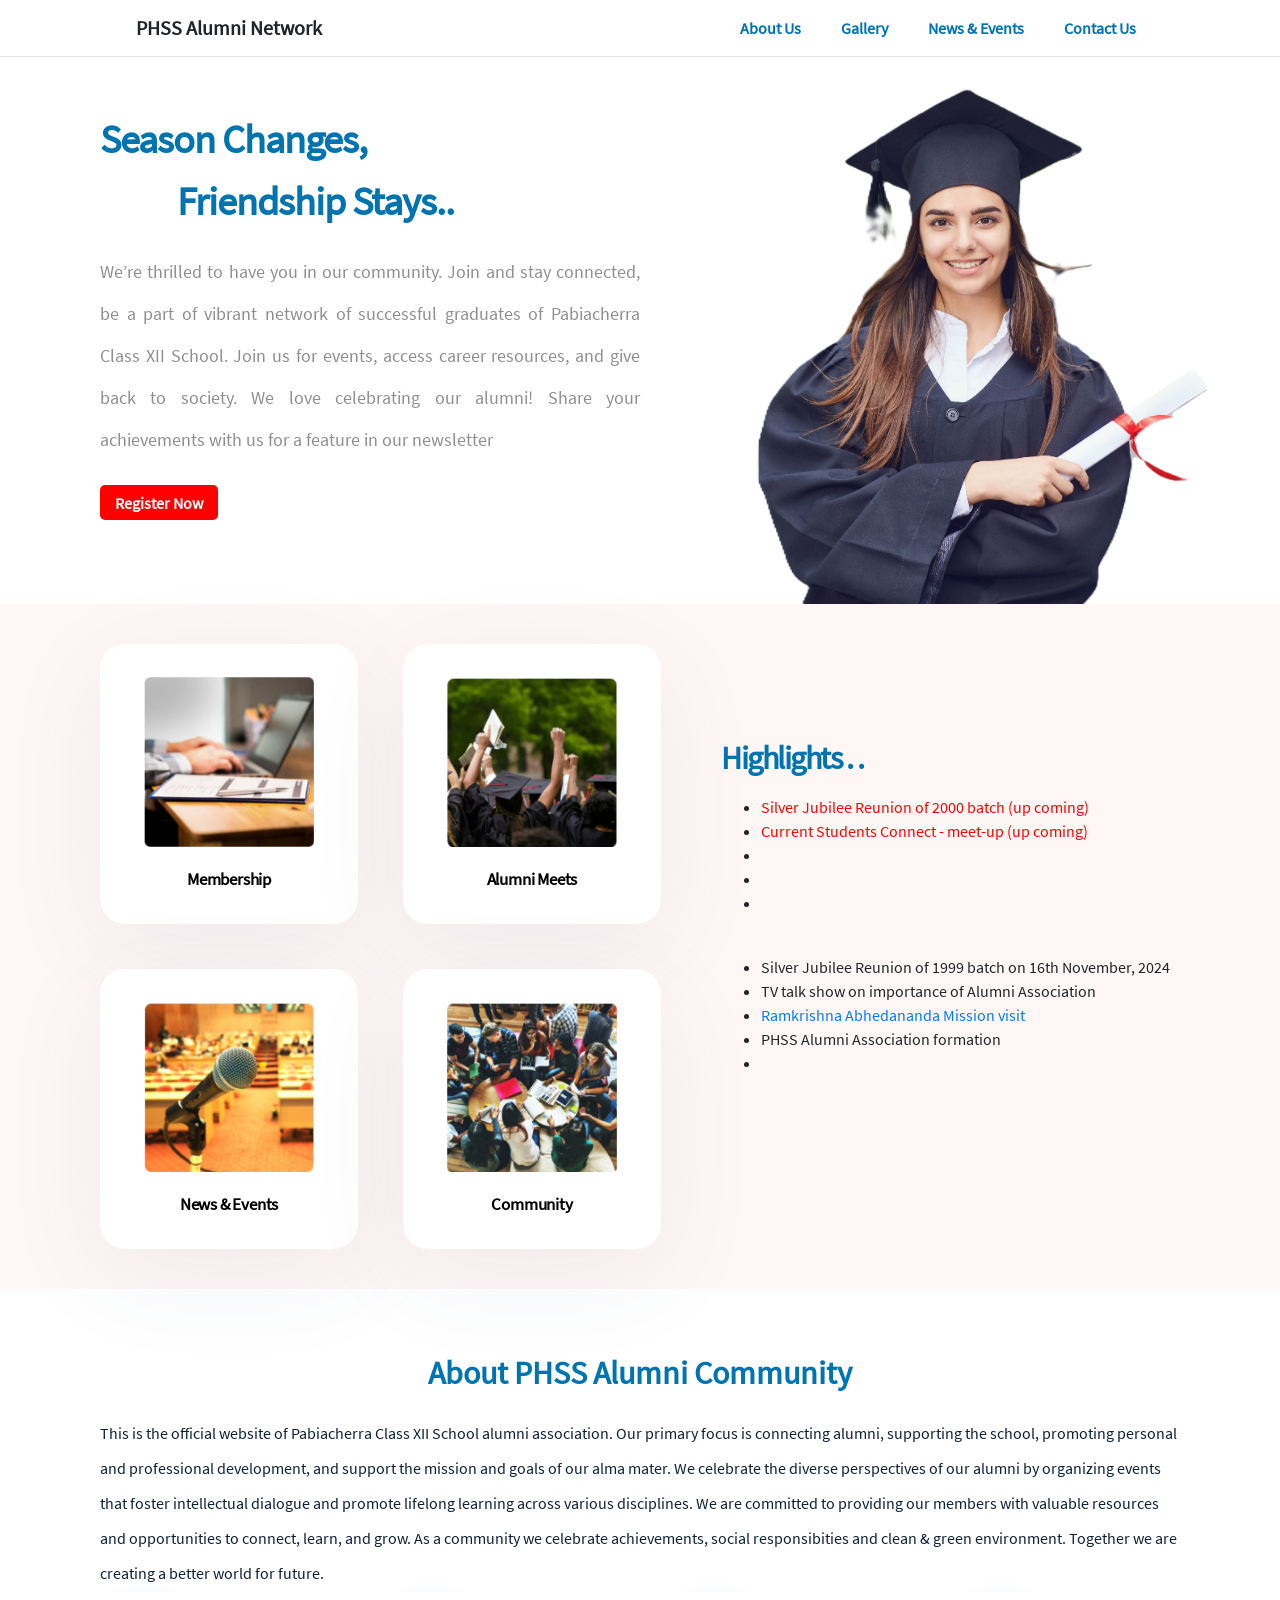
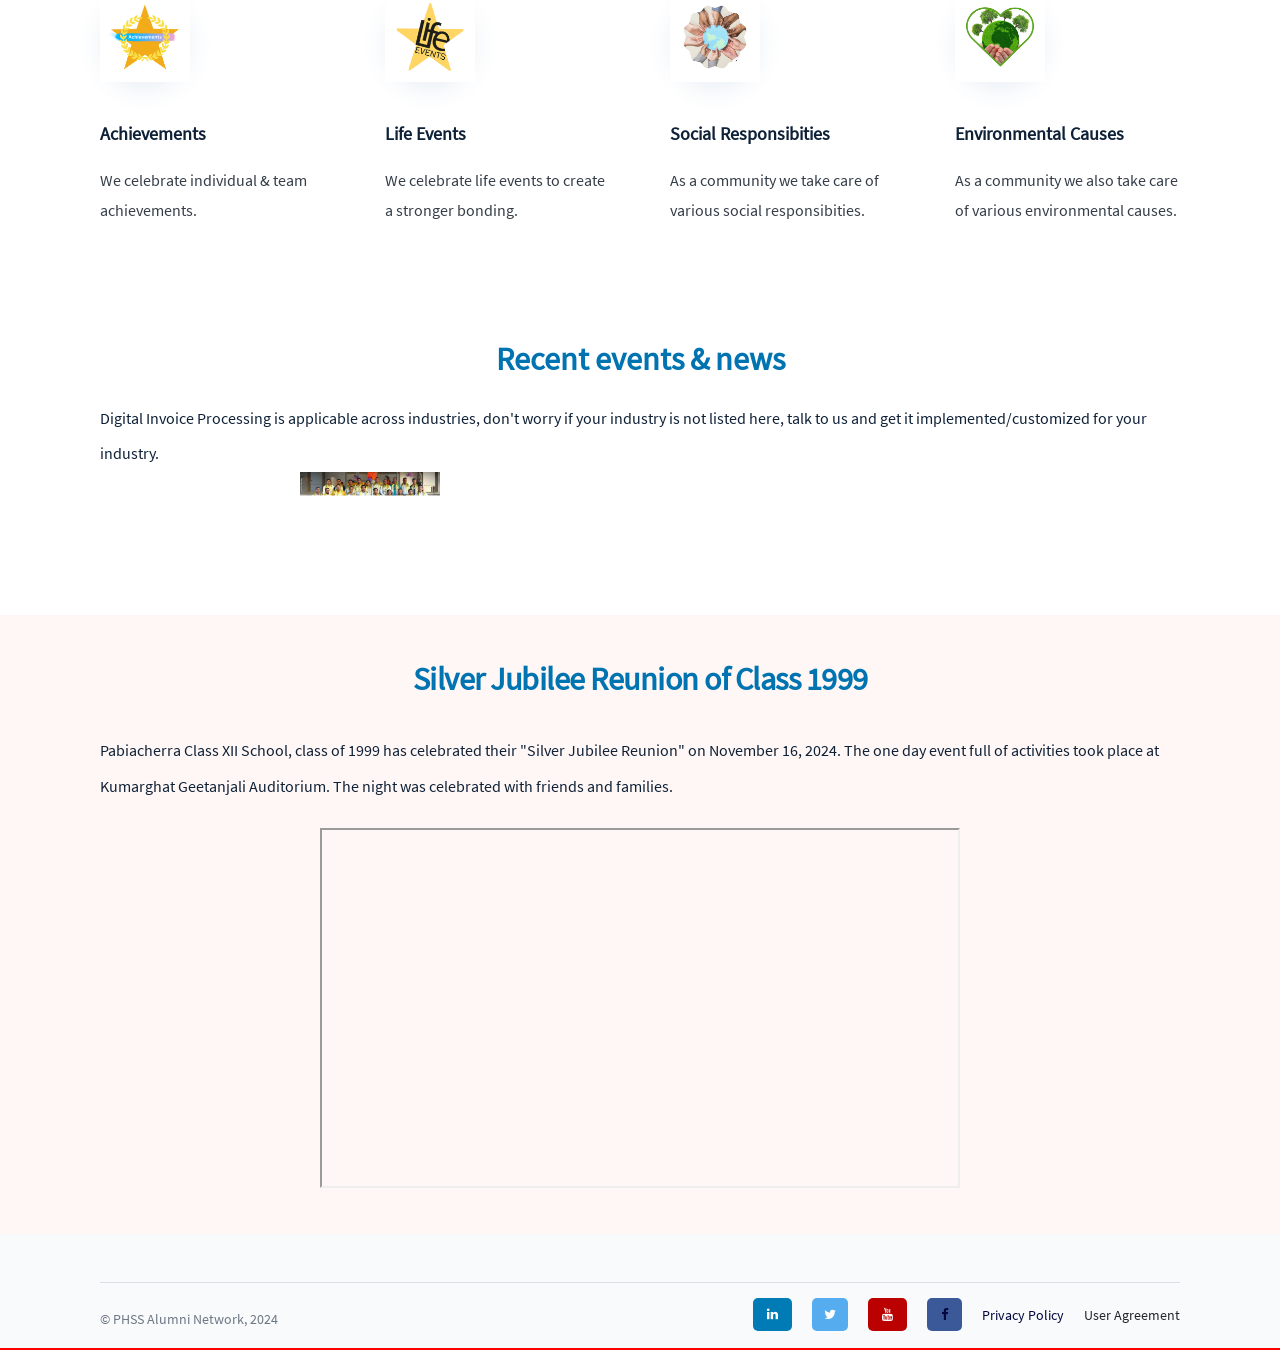
<file: index.html>
<!DOCTYPE html>
<html lang="en-US">
<head>
    <meta http-equiv="Content-Type" content="text/html; charset=UTF-8" />
    <meta name="viewport" content="width=device-width" />
    <title>PHSS Alumni Network</title>
    <meta name="description" content="Pabiacherra (PHSS) class XII school official alumni association" />
    <meta content="website" />
    <meta name="twitter:card" content="phss alumni network" />
    <meta name="twitter:creator" content="phss alumni network" />
    <meta name="twitter:title" content="PHSS Alumni Network" />
    <meta name="twitter:description" content="Pabiacherra (PHSS) class XII school official alumni association" />
	<meta http-equiv="Cache-control" content="public" max-age="86400">
	<noscript>Best viewed in Google Chrome</noscript>
    <link rel="shortcut icon" href="images/favicon.png" type="image/x-icon">	
	<link rel="canonical" href="https://www.phssalumni.org/" />
    <link rel="stylesheet" href="./css/bootstrap.min.css" as="style" >
    <link rel="stylesheet" href="./css/global-styles.min.css" as="style" />
    <link rel="stylesheet" href="./css/index.css" as="style" />
    <link rel="stylesheet" href="./css/responsive.css" as="style" >
	<link rel="stylesheet" href="./css/awesome-fonts.css" as="style" >
    <link rel="stylesheet" href="https://cdnjs.cloudflare.com/ajax/libs/font-awesome/4.7.0/css/font-awesome.min.css">
	<script src="js/jquery.min.js"></script> 
	<script src="js/bootstrap.min.js"></script>
	<script src="js/slick.min.js"></script>
	<script>
		$(document).ready(function(){
		$('.customer-logos').slick({
			slidesToShow: 6,
			slidesToScroll: 1,
			autoplay: true,
			autoplaySpeed: 1500,
			arrows: false,
			dots: false,
			pauseOnHover: false,
			responsive: [{
				breakpoint: 768,
				settings: {
					slidesToShow: 4
				}
			}, {
				breakpoint: 520,
				settings: {
					slidesToShow: 3
				}
			}]
		});
	});
	</script>
	<script type="text/javascript">

	window.addEventListener("resize", function() {
		"use strict"; window.location.reload(); 
	});


	document.addEventListener("DOMContentLoaded", function(){

		// make it as accordion for smaller screens
		if (window.innerWidth > 992) {

			document.querySelectorAll('.navbar .nav-item').forEach(function(everyitem){
				
				everyitem.addEventListener('mouseover', function(e){

					let el_link = this.querySelector('a[data-bs-toggle]');

					if(el_link != null){
						let nextEl = el_link.nextElementSibling;
						el_link.classList.add('show');
				 		nextEl.classList.add('show');
					}
					
				});
				everyitem.addEventListener('mouseleave', function(e){
				 	let el_link = this.querySelector('a[data-bs-toggle]');
					
					if(el_link != null){
						let nextEl = el_link.nextElementSibling;
						el_link.classList.remove('show');
				 		nextEl.classList.remove('show');
					}
					

				})
			});

		}
	}); 
</script>
</head>
<body>
    <div>
        <header id="menubar" class="stickyHeader">
            <div class="menuDiv">
                <!---- Menu Start Here --->
                <nav class="navbar navbar-expand-md navbar-light">
                    <a class="navbar-brand">
                        <span class="logo-img"><b>PHSS Alumni Network</b></span>
                    </a>
                    <button class="navbar-toggler" type="button" data-toggle="collapse" data-target="#navbarSupportedContent" aria-controls="navbarSupportedContent" aria-expanded="false" aria-label="Toggle navigation"> <span class="navbar-toggler-icon"></span> </button>
                    <div class="collapse navbar-collapse" id="navbarSupportedContent">
                        <ul class="navbar-nav ml-auto py-4 py-md-0" style="font-weight: bold;">
                            <li class="nav-item pl-4 pl-md-0 ml-0 ml-md-4"> <a class="nav-link brandColor textDecorationNone" href="#aboutus">About Us</a> </li>
							<li class="nav-item pl-4 pl-md-0 ml-0 ml-md-4"> <a class="nav-link brandColor textDecorationNone" href="#news">Gallery</a> </li>
							<li class="nav-item dropdown pl-4 pl-md-0 ml-0 ml-md-4">
								<a class="nav-link brandColor textDecorationNone" data-bs-toggle="dropdown" href="#news">News & Events</a>
								<ul class="dropdown-menu dropdown-menu-end">
								  <li><a class="dropdown-item" href="#alumnimeets"><font style="color:red">Silver Jubilee of 1999</font></a></li>
								  <li><a class="dropdown-item" ><font style="color:red">TV talk show</font></a></li>								
								  <li><a class="dropdown-item" ><HR></a></li>
								  <li><a class="dropdown-item" >Batch Information</a></li>
								  <li><a class="dropdown-item" href="#alumnimeets">Alumni Reunion</a></li>							
								</ul>
							</li>                            
                            <li class="nav-item pl-4 pl-md-0 ml-0 ml-md-4"> <a class="nav-link brandColor textDecorationNone" >Contact Us</a> </li>
                        </ul>
                    </div>
                </nav>
                <!---- Menu End Here --->
            </div>
        </header>
        <main class="css-0">
		<br><br><br>
            <section id="introduction" class="css-vurnku">
                <div class="css-1whb87a">
                    <div class="css-h85bl">
                        <div class="css-1cxxkp5">
							<h1 class="otherThanMobile css-wo870v">Season Changes, </br> &nbsp;&nbsp;&nbsp;&nbsp;&nbsp;&nbsp;&nbsp;&nbsp;&nbsp;&nbsp; Friendship Stays..</h1>
                            <h1 class="mobileOnly css-wo870v absolutePosition">Season Changes, Friendship Stays..</h1>
                            <p class="css-m2dl9m"><font color="#8E8E8E">We’re thrilled to have you in our community. Join and stay connected, be a part of vibrant network of successful graduates of Pabiacherra Class XII School. Join us for events, access career resources, and give back to society. We love celebrating our alumni! Share your achievements with us for a feature in our newsletter</font></p></br>
                            <a href="https://docs.google.com/forms/d/e/1FAIpQLScHWZEyCaTFFpIxZpNJRlCjnE_oW56lnnY6RfOoMUtThpi4qw/viewform?usp=header" target="_blank" style="text-decoration:none"><button class="css-1dl8pqr Try-500-Invoices">Register Now</button></a>
                            <br><br>
                        </div>
                        <div class="">
                            <img class="responsive-image" src=images/banner-girl.png />
                        </div>
                    </div>
                </div>
            </section>
			<section id="services" class="css-u0qldy backgroundColor">
                <div class="css-1whb87a">
                    <div class="sectionInsideDiv">
                        <div class="css-3rtbj">
							<a href="https://docs.google.com/forms/d/e/1FAIpQLScHWZEyCaTFFpIxZpNJRlCjnE_oW56lnnY6RfOoMUtThpi4qw/viewform?usp=header" target="_blank" style="text-decoration:none">
								<div class="css-10ofgyx">								
									<p style="color: #28d1dc;" class="css-1382pv9"><img src="./images/membership.png" height="170px" width="170px" alt="Membership"></p>
									<p class="css-aecppi"><b>Membership</b></p>								
								</div>
							</a>
							<a href="#alumnimeets" style="text-decoration:none">
								<div class="css-10ofgyx">
									<p style="color: #ff753a;" class="css-1382pv9"><img src="./images/meets.png" height="170px" width="170px" alt="Alumni Meets"></p>
									<p class="css-aecppi"><b>Alumni Meets</b></p>
								</div>
							</a>
							<a href="#news" style="text-decoration:none">
								<div class="css-10ofgyx">
									<p style="color: #fa578e;" class="css-1382pv9"><img src="./images/news.png" height="170px" width="170px" alt="News & Events"></p>
									<p class="css-aecppi"><b>News & Events</b></p>
								</div>
							</a>
							<a href="#aboutus" style="text-decoration:none">
								<div class="css-10ofgyx">
									<p style="color: #28dcb2;" class="css-1382pv9"><img src="./images/community.png" height="170px" width="170px" alt="Community"></p>
									<p class="css-aecppi"><b>Community</b></p>
								</div>
							</a>
                        </div>
                        <div class="css-vurnku">
                            <div class="css-1yn2dcp">
                                <h2 class="title">
                                    Highlights . .<br />
                                </h2>
                                <p class="css-86pyo9">
									<ul>
										<li><font style="color:red">Silver Jubilee Reunion of 2000 batch (up coming)</font></li>
										<li><font style="color:red">Current Students Connect - meet-up (up coming)</font></li>
										<li></li>
										<li></li>
										<li></li>
									</ul>
									<BR>
									<ul>
										<li>Silver Jubilee Reunion of 1999 batch on 16th November, 2024</li>
										<li>TV talk show on importance of Alumni Association</li>
										<li><a href="https://www.facebook.com/share/p/1UELqMNk3Z/" target="_blank">Ramkrishna Abhedananda Mission visit</a></li>
										<li>PHSS Alumni Association formation</li>
										<li></li>
									</ul>
								</p>
                            </div>
                        </div>
                    </div>
                </div>
            </section> 
            <section id="aboutus" class="css-1ylkjrg">
                <div class="css-1whb87a">
                    <div class="css-7wm2i5">
                        <h2 class="title">About PHSS Alumni Community</h2>                        
                    </div>
					<p class="css-86pyo9">This is the official website of Pabiacherra Class XII School alumni association. Our primary focus is connecting alumni, supporting the school, promoting personal and professional development, and support the mission and goals of our alma mater. We celebrate the diverse perspectives of our alumni by organizing events that foster intellectual dialogue and promote lifelong learning across various disciplines. We are committed to providing our members with valuable resources and opportunities to connect, learn, and grow. As a community we celebrate achievements, social responsibities and clean & green environment. Together we are creating a better world for future.</p>
                    <div class="css-k1di2n">
                        <div class="css-2nq0kw">
                            <figure>
                                <img src="./images/1.png"
                                     alt="Achievements"
                                     class="css-9taffg" />
                            </figure>
                            <div class="css-vurnku">
                                <h3 class="subTitle">Achievements</h3>
                                <p class="css-vurnku">We celebrate individual & team achievements.</p>
                            </div>
                        </div>
                        <div class="css-2nq0kw">
                            <figure>
                                <img src="./images/3.png"
                                     alt="Life Events"
                                     class="css-9taffg" />
                            </figure>
                            <div class="css-vurnku">
                                <h3 class="subTitle">Life Events</h3>
                                <p class="css-vurnku">We celebrate life events to create a stronger bonding.</p>
                            </div>
                        </div>
                        <div class="css-2nq0kw">
                            <figure>
                                <img src="./images/4.png"
                                     alt="Social Responsibities"
                                     class="css-9taffg" />
                            </figure>
                            <div class="css-vurnku">
                                <h3 class="subTitle">Social Responsibities</h3>
                                <p class="css-vurnku">As a community we take care of various social responsibities.</p>
                            </div>
                        </div>
                        <div class="css-2nq0kw">
                            <figure>
                                <img src="./images/6.png"
                                     alt="Environmental Causes"
                                     class="css-9taffg" />
                            </figure>
                            <div class="css-vurnku">
                                <h3 class="subTitle">Environmental Causes</font></h3>
                                <p class="css-vurnku">As a community we also take care of various environmental causes.</p>
                            </div>
                        </div>
                    </div>
                </div>
            </section>
            
			<section id="news" class="css-1ylkjrg">
                <div class="css-1whb87a">
                    <div class="css-7wm2i5">
                        <h2 class="title">Recent events & news</h2> 
					</div>
						<p class="css-86pyo9">Digital Invoice Processing is applicable across industries, don't worry if your industry is not listed here, talk to us and get it implemented/customized for your industry.</p>						

				   <section class="customer-logos slider">
					  <div class="slide"><a target="_blank" href="./images/gallery/1.JPG"> <img src="./images/gallery/1.JPG"></a></div>
					  <div class="slide"><a target="_blank" href="./images/gallery/2.JPG"> <img src="./images/gallery/2.JPG"></a></div>
					  <div class="slide"><a target="_blank" href="./images/gallery/3.JPG"> <img src="./images/gallery/3.JPG"></a></div>
					  <div class="slide"><a target="_blank" href="./images/gallery/4.JPG"> <img src="./images/gallery/4.JPG"></a></div>
					  <div class="slide"><a target="_blank" href="./images/gallery/5.JPG"> <img src="./images/gallery/5.JPG"></a></div>
					  <div class="slide"><a target="_blank" href="./images/gallery/6.JPG"> <img src="./images/gallery/6.JPG"></a></div>
					  <div class="slide"><a target="_blank" href="./images/gallery/7.JPG"> <img src="./images/gallery/7.JPG"></a></div>
					  <div class="slide"><a target="_blank" href="./images/gallery/8.JPG"> <img src="./images/gallery/8.JPG"></a></div>
					  <div class="slide"><a target="_blank" href="./images/gallery/9.JPG"> <img src="./images/gallery/9.JPG"></a></div>
					  <div class="slide"><a target="_blank" href="./images/gallery/10.JPG"> <img src="./images/gallery/10.JPG"></a></div>
					  <div class="slide"><a target="_blank" href="./images/gallery/11.JPG"> <img src="./images/gallery/11.JPG"></a></div>
					  <div class="slide"><a target="_blank" href="./images/gallery/12.JPG"> <img src="./images/gallery/12.JPG"></a></div>
					  <div class="slide"><a target="_blank" href="./images/gallery/13.JPG"> <img src="./images/gallery/13.JPG"></a></div>
					  <div class="slide"><a target="_blank" href="./images/gallery/14.JPG"> <img src="./images/gallery/14.JPG"></a></div>
					  <div class="slide"><a target="_blank" href="./images/gallery/15.JPG"> <img src="./images/gallery/15.JPG"></a></div>
				   </section>
                </div>
            </section>
			<section id="alumnimeets" class="css-ncak9w backgroundColor">
                <div class="css-1whb87a">
                    <div class="css-1dvoos1">
                        <h2 class="title">Silver Jubilee Reunion of Class 1999</h2>
					</div>
                        <p class="css-86pyo9">Pabiacherra Class XII School, class of 1999 has celebrated their "Silver Jubilee Reunion" on November 16, 2024. The one day event full of activities took place at Kumarghat Geetanjali Auditorium. The night was celebrated with friends and families.</p>

                    <div class="css-1ekk95f">
						<br>
						<iframe class="youtubeVideo" src="https://www.youtube.com/embed/Mte21u3ES6I?si=T0PrxBg6xcIql9M8&loop=1&autoplay=1&mute=0&controls=0" border="0">
						</iframe>
                    </div>
                </div>
            </section>
			<button onclick="topFunction()" id="myBtn" title="Go to top">Top</button>
        </main>
        <footer class="css-sopawf">
            <div class="css-1whb87a">
                <div class="css-i4q4z1">
                    <div class="css-1hhpd6b">
                        <span class="css-vurnku">
                            &copy; PHSS Alumni Network, 2024
                        </span>
                    </div>
                    <div align="right">
                        <ul class="css-1t7kdg0" align="right">
                            <li>
                                <a rel="noreferrer"  class="social-icon" target="_blank">
                                    <i class="fa fa-linkedin"></i>
                                </a>
                            </li>
                            <li>
                                <a rel="noreferrer"  class="social-icon" target="_blank">
                                    <i class="fa fa-twitter"></i>
                                </a>
                            </li>
                            <li>
                                <a rel="noreferrer" href="https://www.youtube.com/@phssalumni" class="social-icon" target="_blank">
                                    <i class="fa fa-youtube"></i>
                                </a>
                            </li>
                            <li>
                                <a rel="noreferrer" href="https://www.facebook.com/phssalumni" class="social-icon" target="_blank">
                                    <i class="fa fa-facebook"></i>
                                </a>
                            </li>
                            <li>
                                <a class="css-nxq3wi textDecorationNone" rel="noreferrer" href="./files/privacypolicy.pdf" target="_blank">Privacy Policy</a>
                            </li>
                            <li>
                                <a class="css-nxq3wi textDecorationNone" rel="noreferrer" target="_blank">User Agreement</a>
                            </li>
                        </ul>
                    </div>
                </div>
            </div>
        </footer>
    </div>
	<script>
			// Get the button:
		let mybutton = document.getElementById("myBtn");

		// When the user scrolls down 20px from the top of the document, show the button
		window.onscroll = function() {scrollFunction()};

		function scrollFunction() {
		  if (document.body.scrollTop > 20 || document.documentElement.scrollTop > 20) {
			mybutton.style.display = "block";
		  } else {
			mybutton.style.display = "none";
		  }
		}

		// When the user clicks on the button, scroll to the top of the document
		function topFunction() {
		  document.body.scrollTop = 0; // For Safari
		  document.documentElement.scrollTop = 0; // For Chrome, Firefox, IE and Opera
		}
	</script>
</body>
</html>
</file>
<file: css/index.css>
.centerAlignedContent {
    width: 100%;
    align-items: center
}

.rightsideImage {
	margin-left: 50px;
	border-radius: 15px;
}
@media screen and (min-width: 300px) {
	.rightsideImage {
		margin-left: 10px;
		border-radius: 10px;
		width:300px;
	}
}
@media screen and (min-width: 480px) {
	.rightsideImage {
		margin-left: 10px;
		border-radius: 10px;
		width:300px;
	}
}
@media screen and (min-width: 640px) {
	.rightsideImage {
		margin-left: 10px;
		border-radius: 10px;
		width:300px;
	}
}
@media screen and (min-width: 768px) {
	.rightsideImage {
		margin-left: 15px;
		border-radius: 15px;
		width:400px;
	}
}
@media screen and (min-width: 1024px) {
	.rightsideImage {
		margin-left: 50px;
		border-radius: 20px;
		width:450px;
	}
}
@media screen and (min-width: 1200px) {
	.rightsideImage {
		margin-left: 80px;
		border-radius: 25px;
		width:500px;
	}
}


.css-1t7kdg0 {
    box-sizing: border-box;
    margin: 0;
    min-width: 0;
    list-style: none;
    margin: 15px 0 0;
    padding: 0;
    display: -webkit-box;
    display: -webkit-flex;
    display: -ms-flexbox;
    display: flex;
    -webkit-flex-wrap: wrap;
    -ms-flex-wrap: wrap;
    flex-wrap: wrap;
    -webkit-box-pack: center;
    -webkit-justify-content: center;
    -ms-flex-pack: center;
    justify-content: center
}

@media screen and (min-width: 480px) {
    .css-1t7kdg0 {
        margin:15px 0 0
    }
}

@media screen and (min-width: 640px) {
    .css-1t7kdg0 {
        margin:0;
        -webkit-box-pack: start;
        -webkit-justify-content: flex-start;
        -ms-flex-pack: start;
        justify-content: flex-start
    }
}

@media screen and (min-width: 768px) {
    .css-1t7kdg0 {
        -webkit-flex-wrap:unset;
        -ms-flex-wrap: unset;
        flex-wrap: unset
    }
}

.css-1t7kdg0 li+li {
    margin-left: 18px
}

@media screen and (min-width: 480px) {
    .css-1t7kdg0 li+li {
        margin-left:18px
    }
}

@media screen and (min-width: 640px) {
    .css-1t7kdg0 li+li {
        margin-left:20px
    }
}

@media only screen and (max-width: 400px) {
    .css-1t7kdg0 li+li {
        margin-bottom:10px
    }
}

.css-1t7kdg0 a {
    color: var(--theme-ui-colors-textSecondary,#02073e)
}

.css-1whb87a {
    box-sizing: border-box;
    margin: 0;
    min-width: 0;
    width: 100%;
    max-width: container;
    margin-left: auto;
    margin-right: auto;
    max-width: 100%;
    padding-left: 20px;
    padding-right: 20px;
    margin: 0 auto;
    padding-top: 0px!important
}

@media screen and (min-width: 480px) {
    .css-1whb87a {
        padding-left:30px;
        padding-right: 30px
    }
}

@media screen and (min-width: 1024px) {
    .css-1whb87a {
        max-width:970px
    }
}

@media screen and (min-width: 1200px) {
    .css-1whb87a {
        max-width:1140px
    }
}

@media screen and (min-width: 1367px) {
    .css-1whb87a {
        max-width:1260px
    }
}

.css-9taffg {
    box-sizing: border-box;
    margin: 0;
    min-width: 0;
    max-width: 100%;
    height: auto
}

.curvedBorderImage {
    box-sizing: border-box;
    height: auto;
    width: auto;
    border-radius: 50px 100px
}

.css-vurnku {
    box-sizing: border-box;
    margin: 0;
    min-width: 0
}

.css-1whb87a {
    box-sizing: border-box;
    margin: 0;
    min-width: 0;
    width: 100%;
    max-width: container;
    margin-left: auto;
    margin-right: auto;
    max-width: 100%;
    padding-left: 20px;
    padding-right: 20px;
    margin: 0 auto
}

@media screen and (min-width: 480px) {
    .css-1whb87a {
        padding-left:30px;
        padding-right: 30px
    }
}

@media screen and (min-width: 1024px) {
    .css-1whb87a {
        max-width:970px
    }
}

@media screen and (min-width: 1200px) {
    .css-1whb87a {
        max-width:1140px
    }
}

@media screen and (min-width: 1367px) {
    .css-1whb87a {
        max-width:1260px
    }
}

.css-h85bl {
    box-sizing: border-box;
    margin: 0;
    min-width: 0;
    grid-template-columns: repeat(2,1fr);
    -webkit-align-items: center;
    -webkit-box-align: center;
    -ms-flex-align: center;
    align-items: center;
    -webkit-box-pack: center;
    -webkit-justify-content: center;
    -ms-flex-pack: center;
    justify-content: center;
}

@media screen and (min-width: 768px) {
    .css-h85bl {
        display:-webkit-box;
        display: -webkit-flex;
        display: -ms-flexbox;
        display: flex
    }
}

@media screen and (min-width: 1024px) {
    .css-h85bl {
        display:grid
    }
}

@media screen and (min-width: 1200px) {
    .css-h85bl {
    }
}

@media screen and (min-width: 1367px) {
    .css-h85bl {
    }
}

.css-1cxxkp5 {
    box-sizing: border-box;
    margin: 0;
    min-width: 0;
    max-width: 507px;
    margin-top: 0px!important;
    padding: 0px!important
}

@media screen and (min-width: 768px) {
    .css-1cxxkp5 {
        max-width:324px
    }
}

@media screen and (min-width: 1024px) {
    .css-1cxxkp5 {
        max-width:550px
    }
}

.absolutePosition {
    position: absolute;
    top: 80px
}

@media screen and (min-width: 300px) {
    .absolutePosition {
        position:absolute;
        top: 80px
    }
}

@media screen and (min-width: 640px) {
    .absolutePosition {
        position:absolute;
        top: 150px
    }
}

.css-wo870v {
    box-sizing: border-box;
    margin: 0;
    min-width: 0;
    font-family: 'Source Sans Pro'!important;
    font-weight: 700;
    font-size: 24px;
    line-height: 1.55;
    -webkit-letter-spacing: -1px;
    -moz-letter-spacing: -1px;
    -ms-letter-spacing: -1px;
    letter-spacing: -1px;
    color: var(--theme-ui-colors-textSecondary,#0073b1)
}

@media screen and (min-width: 300px) {
    .css-wo870v {
        font-size:24px
    }
}

@media screen and (min-width: 480px) {
    .css-wo870v {
        font-size:24px
    }
}

@media screen and (min-width: 640px) {
    .css-wo870v {
        font-size:14px
    }
}

@media screen and (min-width: 768px) {
    .css-wo870v {
        font-size:16px
    }
}

@media screen and (min-width: 1024px) {
    .css-wo870v {
        font-size:36px
    }
}

@media screen and (min-width: 1200px) {
    .css-wo870v {
        font-size:40px
    }
}

@media screen and (min-width: 1367px) {
    .css-wo870v {
        font-size:42px
    }
}


.css-m2dl9m {
    box-sizing: border-box;
    margin: 0;
    min-width: 0;
    font-size: 14px;
    line-height: 1.85;
    color: var(--theme-ui-colors-textSecondary,#02073e);
    margin-top: 14px;
	text-align: justify;
}

@media screen and (min-width: 480px) {
    .css-m2dl9m {
        font-size:14px;
        line-height: 1.85;
        margin-top: 19px
    }
}

@media screen and (min-width: 640px) {
    .css-m2dl9m {
        font-size:14px;
        line-height: 1.85
    }
}

@media screen and (min-width: 768px) {
    .css-m2dl9m {
        font-size:16px;
        line-height: 1.85
    }
}

@media screen and (min-width: 1024px) {
    .css-m2dl9m {
        font-size:16px;
        line-height: 1.85
    }
}

@media screen and (min-width: 1200px) {
    .css-m2dl9m {
        font-size:18px;
        line-height: 2.33
    }
}

.css-1dl8pqr {
    box-sizing: border-box;
    margin: 0;
    min-width: 0;
    -webkit-appearance: none;
    -moz-appearance: none;
    appearance: none;
    display: inline-block;
    text-align: center;
    line-height: inherit;
    -webkit-text-decoration: none;
    text-decoration: none;
    font-size: inherit;
    padding-left: 12px;
    padding-right: 12px;
    padding-top: 8px;
    padding-bottom: 8px;
    color: #fff;
    background-color: #0073b1;
    border: 0;
    border-radius: 4px;
    font-family: 'Source Sans Pro'!important;
    font-weight: 700;
    border-radius: 5px;
    cursor: pointer;
    display: -webkit-inline-box;
    display: -webkit-inline-flex;
    display: -ms-inline-flexbox;
    display: inline-flex;
    -webkit-align-items: center;
    -webkit-box-align: center;
    -ms-flex-align: center;
    align-items: center;
    -webkit-box-pack: center;
    -webkit-justify-content: center;
    -ms-flex-pack: center;
    justify-content: center;
    -webkit-transition: 0.3s ease-in-out 0s;
    transition: 0.3s ease-in-out 0s;
    white-space: nowrap;
    color: #fff;
    min-height: 35px!important;
    padding: 0 15px;
    display: none;
    margin-top: 0px!important
}

@media screen and (min-width: 480px) {
    .css-1dl8pqr {
        padding:0 10px
    }
}

@media screen and (min-width: 640px) {
    .css-1dl8pqr {
        padding:0 10px
    }
}

@media screen and (min-width: 768px) {
    .css-1dl8pqr {
        padding:0 15px
    }
}

@media screen and (min-width: 1024px) {
    .css-1dl8pqr {
        padding:0 15px
    }
}

.css-1dl8pqr:hover {
    background-color: #00538b
}

@media screen and (min-width: 480px) {
    .css-1dl8pqr {
        display:-webkit-box;
        display: -webkit-flex;
        display: -ms-flexbox;
        display: flex;
        margin-top: 45px
    }
}

@media screen and (min-width: 640px) {
    .css-1dl8pqr {
        margin-top:45px
    }
}

@media screen and (min-width: 768px) {
    .css-1dl8pqr {
        margin-top:25px
    }
}

@media screen and (min-width: 1024px) {
    .css-1dl8pqr {
        margin-top:25px
    }
}

.css-7wm2i5 {
    box-sizing: border-box;
    margin: 0;
    min-width: 0;
    text-align: center;
    max-width: 580px;
    margin: 0 auto 60px;
    margin-bottom: 20px
}

@media screen and (min-width: 480px) {
    .css-7wm2i5 {
        margin-bottom:20px
    }
}

@media screen and (min-width: 640px) {
    .css-7wm2i5 {
        margin-bottom:20px
    }
}

@media screen and (min-width: 768px) {
    .css-7wm2i5 {
        margin-bottom:2	0px
    }
}

.css-86pyo9 {
    box-sizing: border-box;
    margin: 0;
    min-width: 0;
    color: var(--theme-ui-colors-heading,#0f2137);
    font-size: 14px;
    line-height: 1.85;
    margin-top: 10px
}

@media screen and (min-width: 480px) {
    .css-86pyo9 {
        font-size:16px;
        line-height: 2.2
    }
}

.css-k1di2n {
    box-sizing: border-box;
    margin: 0;
    min-width: 0;
    gap: 35px 60px;
    display: grid;
    grid-template-columns: repeat(1,1fr)
}

@media screen and (min-width: 480px) {
    .css-k1di2n {
        gap:60px;
        display: grid;
        grid-template-columns: repeat(1,1fr)
    }
}

@media screen and (min-width: 640px) {
    .css-k1di2n {
        gap:60px;
        grid-template-columns: repeat(1,1fr)
    }
}

@media screen and (min-width: 768px) {
    .css-k1di2n {
        gap:40px;
        grid-template-columns: repeat(2,1fr)
    }
}

@media screen and (min-width: 1024px) {
    .css-k1di2n {
        gap:30px;
        grid-template-columns: repeat(4,1fr)
    }
}

@media screen and (min-width: 1200px) {
    .css-k1di2n {
        gap:60px
    }
}

.css-2nq0kw {
    box-sizing: border-box;
    margin: 0;
    min-width: 0;
    text-align: center;
    max-width: 230px;
    margin: 0 auto
}

@media screen and (min-width: 480px) {
    .css-2nq0kw {
        text-align:center;
        max-width: 230px
    }
}

@media screen and (min-width: 640px) {
    .css-2nq0kw {
        text-align:center;
        max-width: 230px
    }
}

@media screen and (min-width: 768px) {
    .css-2nq0kw {
        text-align:center;
        max-width: 230px
    }
}

@media screen and (min-width: 1024px) {
    .css-2nq0kw {
        text-align:left;
        max-width: none
    }
}

.css-2nq0kw figure {
    background-color: #fff;
    box-shadow: 0 8px 24px rgba(53,95,158,.1);
    height: 90px;
    margin: 0 auto 30px;
    width: 90px;
    display: -webkit-box;
    display: -webkit-flex;
    display: -ms-flexbox;
    display: flex;
    -webkit-align-items: center;
    -webkit-box-align: center;
    -ms-flex-align: center;
    align-items: center;
    -webkit-box-pack: center;
    -webkit-justify-content: center;
    -ms-flex-pack: center;
    justify-content: center;
    border-radius: 50%
}

@media screen and (min-width: 480px) {
    .css-2nq0kw figure {
        margin:0 auto 30px
    }
}

@media screen and (min-width: 640px) {
    .css-2nq0kw figure {
        margin:0 auto 30px
    }
}

@media screen and (min-width: 768px) {
    .css-2nq0kw figure {
        margin:0 auto 30px
    }
}

@media screen and (min-width: 1024px) {
    .css-2nq0kw figure {
        margin:0 0 40px
    }
}

.css-2nq0kw h3 {
    font-size: 18px;
    line-height: 1.28;
    color: var(--theme-ui-colors-heading,#0f2137);
    margin-bottom: 20px
}

.css-2nq0kw p {
    font-size: 16px;
    line-height: 1.6;
    color: var(--theme-ui-colors-text,#343d48)
}

@media screen and (min-width: 480px) {
    .css-2nq0kw p {
        line-height:1.6
    }
}

@media screen and (min-width: 640px) {
    .css-2nq0kw p {
        line-height:1.6
    }
}

@media screen and (min-width: 768px) {
    .css-2nq0kw p {
        line-height:1.88
    }
}

.css-u0qldy {
    box-sizing: border-box;
    margin: 0;
    min-width: 0;
    background-color: var(--theme-ui-colors-backgroundSecondary,#f9fbfd);
    padding-top: 40px;
    padding-bottom: 40px
}

@media screen and (min-width: 480px) {
    .css-u0qldy {
		padding-top: 40px;
		padding-bottom: 40px
    }
}

@media screen and (min-width: 640px) {
    .css-u0qldy {
		padding-top: 40px;
		padding-bottom: 40px
    }
}

@media screen and (min-width: 768px) {
    .css-u0qldy {
		padding-top: 40px;
		padding-bottom: 40px
    }
}

@media screen and (min-width: 1024px) {
    .css-u0qldy {
		padding-top: 40px;
		padding-bottom: 40px
    }
}

.sectionInsideDiv {
    box-sizing: border-box;
    margin: 0;
    min-width: 0;
    gap: 30px;
    display: -webkit-box;
    display: -webkit-flex;
    display: -ms-flexbox;
    display: flex;
    -webkit-flex-direction: column-reverse;
    -ms-flex-direction: column-reverse;
    flex-direction: column-reverse;
    grid-template-columns: 1fr 0.5fr;
    -webkit-align-items: center;
    -webkit-box-align: center;
    -ms-flex-align: center;
    align-items: center
}

@media screen and (min-width: 480px) {
    .sectionInsideDiv {
        gap:30px;
        display: -webkit-box;
        display: -webkit-flex;
        display: -ms-flexbox;
        display: flex;
        -webkit-flex-direction: column-reverse;
        -ms-flex-direction: column-reverse;
        flex-direction: column-reverse;
        grid-template-columns: 1.2fr 0.8fr
    }
}

@media screen and (min-width: 640px) {
    .sectionInsideDiv {
        gap:30px;
        display: grid;
        -webkit-flex-direction: unset;
        -ms-flex-direction: unset;
        flex-direction: unset;
        grid-template-columns: 1.2fr 0.8fr
    }
}

@media screen and (min-width: 768px) {
    .sectionInsideDiv {
        gap:30px;
        grid-template-columns: 1.1fr 0.9fr
    }
}

@media screen and (min-width: 1024px) {
    .sectionInsideDiv {
        gap:40px;
        grid-template-columns: 1.1fr 0.9fr
    }
}

@media screen and (min-width: 1200px) {
    .sectionInsideDiv {
        gap:60px;
        grid-template-columns: 1.1fr 0.9fr
    }
}

@media screen and (min-width: 1367px) {
    .sectionInsideDiv {
        gap:70px;
        grid-template-columns: 1.2fr 0.8fr
    }
}

@media screen and (min-width: 1440px) {
    .sectionInsideDiv {
        gap:120px
    }
}

.css-3rtbj {
    box-sizing: border-box;
    margin: 0;
    min-width: 0;
    gap: 20px;
    display: grid;
    grid-template-columns: repeat(2,1fr);
    -webkit-align-items: flex-start;
    -webkit-box-align: flex-start;
    -ms-flex-align: flex-start;
    align-items: flex-start
}

@media screen and (min-width: 480px) {
    .css-3rtbj {
        gap:20px;
        display: grid
    }
}

@media screen and (min-width: 640px) {
    .css-3rtbj {
        gap:20px
    }
}

@media screen and (min-width: 768px) {
    .css-3rtbj {
        gap:20px
    }
}

@media screen and (min-width: 1024px) {
    .css-3rtbj {
        gap:30px
    }
}

@media screen and (min-width: 1200px) {
    .css-3rtbj {
        gap:45px
    }
}

.css-3rtbj>div:first-of-type {
    margin-top: 65px
}

.css-3rtbj>div:last-of-type {
    margin-top: -65px
}

.leftSectionDiv {
    box-sizing: border-box;
    margin: 0;
    min-width: 0;
    gap: 20px;
    display: grid;
    grid-template-columns: repeat(2,1fr);
    -webkit-align-items: flex-start;
    -webkit-box-align: flex-start;
    -ms-flex-align: flex-start;
    align-items: flex-start
}

@media screen and (min-width: 480px) {
    .leftSectionDiv {
        gap:20px;
        display: grid
    }
}

@media screen and (min-width: 640px) {
    .leftSectionDiv {
        gap:20px
    }
}

@media screen and (min-width: 768px) {
    .leftSectionDiv {
        gap:20px
    }
}

@media screen and (min-width: 1024px) {
    .leftSectionDiv {
        gap:10px
    }
}

@media screen and (min-width: 1200px) {
    .leftSectionDiv {
        gap:10 px
    }
}

.css-10ofgyx {
    box-sizing: border-box;
    margin: 0;
    min-width: 0;
    background-color: #fff;
    box-shadow: 0 25px 100px rgba(69,88,157,.08);
    border-radius: 25px;
    display: -webkit-box;
    display: -webkit-flex;
    display: -ms-flexbox;
    display: flex;
    -webkit-align-items: center;
    -webkit-box-align: center;
    -ms-flex-align: center;
    align-items: center;
    -webkit-box-pack: center;
    -webkit-justify-content: center;
    -ms-flex-pack: center;
    justify-content: center;
    -webkit-flex-direction: column;
    -ms-flex-direction: column;
    flex-direction: column;
    padding: 0 5px;
    text-align: center;
    min-height: 150px;
    width: auto
}

@media screen and (min-width: 480px) {
    .css-10ofgyx {
        padding:0 18px;
        min-height: 150px;
        width: auto
    }
}

@media screen and (min-width: 640px) {
    .css-10ofgyx {
        padding:0 18px;
        min-height: 150px;
        width: auto
    }
}

@media screen and (min-width: 768px) {
    .css-10ofgyx {
        padding:0 12px;
        min-height: 185px;
        width: 177px
    }
}

@media screen and (min-width: 1024px) {
    .css-10ofgyx {
        padding:0 20px;
        min-height: 240px;
        width: 225px
    }
}

@media screen and (min-width: 1200px) {
    .css-10ofgyx {
        padding:0 25px;
        min-height: 280px;
        width: 258px
    }
}

@media screen and (min-width: 1367px) {
    .css-10ofgyx {
        padding:0 59px;
        min-height: 320px;
        width: 300px
    }
}

.css-1382pv9 {
    box-sizing: border-box;
    margin: 0;
    min-width: 0;
    font-weight: 700;
    font-size: 30px;
    line-height: 1.83;
    -webkit-letter-spacing: -1.5px;
    -moz-letter-spacing: -1.5px;
    -ms-letter-spacing: -1.5px;
    letter-spacing: -1.5px
}

@media screen and (min-width: 480px) {
    .css-1382pv9 {
        font-size:30px;
        line-height: .76
    }
}

@media screen and (min-width: 640px) {
    .css-1382pv9 {
        font-size:30px
    }
}

@media screen and (min-width: 768px) {
    .css-1382pv9 {
        font-size:30px
    }
}

@media screen and (min-width: 1024px) {
    .css-1382pv9 {
        font-size:50px
    }
}

@media screen and (min-width: 1200px) {
    .css-1382pv9 {
        font-size:60px
    }
}

@media screen and (min-width: 1367px) {
    .css-1382pv9 {
        font-size:72px
    }
}

.css-aecppi {
    box-sizing: border-box;
    margin: 0;
    min-width: 0;
    font-size: 14px;
    line-height: 1.62;
    -webkit-letter-spacing: -.2px;
    -moz-letter-spacing: -.2px;
    -ms-letter-spacing: -.2px;
    letter-spacing: -.2px;
    color: #000;
    margin-top: 1px
}

@media screen and (min-width: 480px) {
    .css-aecppi {
        font-size:16px;
        line-height: 1.48;
        margin-top: 20px
    }
}

@media screen and (min-width: 640px) {
    .css-aecppi {
        font-size:16px
    }
}

@media screen and (min-width: 768px) {
    .css-aecppi {
        font-size:15px
    }
}

@media screen and (min-width: 1024px) {
    .css-aecppi {
        font-size:17px
    }
}

.css-1yn2dcp {
    box-sizing: border-box;
    margin: 0;
    min-width: 0;
    text-align: center;
    max-width: 580px;
    margin: 0 auto 60px;
    text-align: left;
    margin-bottom: 20px;
    margin-top: 0
}

@media screen and (min-width: 480px) {
    .css-1yn2dcp {
        margin-top:0
    }
}

@media screen and (min-width: 640px) {
    .css-1yn2dcp {
        margin-top:-70px
    }
}

.css-1yn2dcp h2 {
    font-size: 28px;
    line-height: 1.25;
    -webkit-letter-spacing: -1.5px;
    -moz-letter-spacing: -1.5px;
    -ms-letter-spacing: -1.5px;
    letter-spacing: -1.5px
}

@media screen and (min-width: 480px) {
    .css-1yn2dcp h2 {
        font-size:28px;
        line-height: 1.5
    }
}

@media screen and (min-width: 640px) {
    .css-1yn2dcp h2 {
        font-size:28px
    }
}

@media screen and (min-width: 768px) {
    .css-1yn2dcp h2 {
        font-size:28px
    }
}

@media screen and (min-width: 1024px) {
    .css-1yn2dcp h2 {
        font-size:36px
    }
}

@media screen and (min-width: 1200px) {
    .css-1yn2dcp h2 {
        font-size:40px
    }
}

.css-1yn2dcp h2 br {
    display: none
}

@media screen and (min-width: 480px) {
    .css-1yn2dcp h2 br {
        display:none
    }
}

@media screen and (min-width: 640px) {
    .css-1yn2dcp h2 br {
        display:none
    }
}

@media screen and (min-width: 768px) {
    .css-1yn2dcp h2 br {
        display:block
    }
}

.css-1yn2dcp p {
    margin-top: 15px
}

@media screen and (min-width: 480px) {
    .css-1yn2dcp p {
        margin-top:10px
    }
}

.css-2i7fq8 {
    box-sizing: border-box;
    margin: 0;
    min-width: 0;
    font-weight: 500;
    font-size: 16px;
    line-height: 2.81;
    display: -webkit-box;
    display: -webkit-flex;
    display: -ms-flexbox;
    display: flex;
    -webkit-align-items: center;
    -webkit-box-align: center;
    -ms-flex-align: center;
    align-items: center
}

.css-2i7fq8 img {
    margin-right: 10px
}

.css-ncak9w {
    box-sizing: border-box;
    margin: 0;
    min-width: 0;
    padding-top: 40px;
    padding-bottom: 40px
}

@media screen and (min-width: 480px) {
    .css-ncak9w {
		padding-top: 40px;
		padding-bottom: 40px
    }
}

@media screen and (min-width: 640px) {
    .css-ncak9w {
		padding-top: 40px;
		padding-bottom: 40px
    }
}

@media screen and (min-width: 768px) {
    .css-ncak9w {
		padding-top: 40px;
		padding-bottom: 40px
    }
}

@media screen and (min-width: 1024px) {
    .css-ncak9w {
		padding-top: 40px;
		padding-bottom: 40px
    }
}

.css-1dvoos1 {
    box-sizing: border-box;
    margin: 0;
    min-width: 0;
    text-align: center;
    max-width: 580px;
    margin: 0 auto 60px;
    max-width: 720px;
    margin-bottom: 32px
}

.css-1dvoos1 h2 {
    -webkit-letter-spacing: -.5px;
    -moz-letter-spacing: -.5px;
    -ms-letter-spacing: -.5px;
    letter-spacing: -.5px
}

.css-1ekk95f {
    box-sizing: border-box;
    margin: 0;
    min-width: 0;
    text-align: center;
    position: relative
}

.css-1ekk95f .video-banner {
    max-width: 100%
}

@media screen and (min-width: 480px) {
    .css-1ekk95f .video-banner {
        max-width:100%
    }
}

@media screen and (min-width: 640px) {
    .css-1ekk95f .video-banner {
        max-width:100%
    }
}

@media screen and (min-width: 768px) {
    .css-1ekk95f .video-banner {
        max-width:100%
    }
}

@media screen and (min-width: 1024px) {
    .css-1ekk95f .video-banner {
        max-width:100%
    }
}

@media screen and (min-width: 1200px) {
    .css-1ekk95f .video-banner {
        max-width:80%
    }
}

@media screen and (min-width: 1367px) {
    .css-1ekk95f .video-banner {
        max-width:100%
    }
}

.css-kckf0 {
    box-sizing: border-box;
    margin: 0;
    min-width: 0;
    -webkit-appearance: none;
    -moz-appearance: none;
    appearance: none;
    display: inline-block;
    text-align: center;
    line-height: inherit;
    -webkit-text-decoration: none;
    text-decoration: none;
    font-size: inherit;
    padding-left: 12px;
    padding-right: 12px;
    padding-top: 8px;
    padding-bottom: 8px;
    color: #fff;
    background-color: var(--theme-ui-colors-primary,#28ddb2);
    border: 0;
    border-radius: 4px;
    background-color: transparent;
    font-family: DM Sans;
    font-weight: 700;
    border-radius: 5px;
    cursor: pointer;
    display: -webkit-inline-box;
    display: -webkit-inline-flex;
    display: -ms-inline-flexbox;
    display: inline-flex;
    -webkit-align-items: center;
    -webkit-box-align: center;
    -ms-flex-align: center;
    align-items: center;
    -webkit-box-pack: center;
    -webkit-justify-content: center;
    -ms-flex-pack: center;
    justify-content: center;
    -webkit-transition: 0.3s ease-in-out 0s;
    transition: 0.3s ease-in-out 0s;
    white-space: nowrap;
    color: var(--theme-ui-colors-text,#343d48);
    color: #fff;
    font-weight: 700;
    position: absolute;
    padding: 0;
    bottom: 10px;
    left: 50%;
    -webkit-transform: translateX(-50%);
    -ms-transform: translateX(-50%);
    transform: translateX(-50%)
}

@media screen and (min-width: 480px) {
    .css-kckf0 {
        bottom:10px
    }
}

@media screen and (min-width: 640px) {
    .css-kckf0 {
        bottom:10px
    }
}

@media screen and (min-width: 768px) {
    .css-kckf0 {
        bottom:20px
    }
}

@media screen and (min-width: 1024px) {
    .css-kckf0 {
        bottom:10px
    }
}

.css-kckf0 img {
    margin-right: 16px
}

.css-1ylkjrg {
    box-sizing: border-box;
    margin: 0;
    min-width: 0;
    padding-top: 60px;
    padding-bottom: 50px
}

@media screen and (min-width: 480px) {
    .css-1ylkjrg {
        padding-top:32px;
        padding-bottom: 32px
    }
}

@media screen and (min-width: 640px) {
    .css-1ylkjrg {
        padding-top:32px;
        padding-bottom: 32px
    }
}

@media screen and (min-width: 768px) {
    .css-1ylkjrg {
        padding-top:32px;
        padding-bottom: 32px
    }
}

@media screen and (min-width: 1024px) {
    .css-1ylkjrg {
        padding-top:60px;
        padding-bottom: 50px
    }
}

@media screen and (min-width: 1200px) {
    .css-1ylkjrg {
		padding-top:60px;
        padding-bottom:50px
    }
}

.css-o0a5so {
    box-sizing: border-box;
    margin: 0;
    min-width: 0;
    text-align: center;
    max-width: 580px;
    margin: 0 auto 60px;
    text-align: left;
    margin-bottom: 20px;
    margin-top: 0
}

@media screen and (min-width: 480px) {
    .css-o0a5so {
        margin-top:0
    }
}

@media screen and (min-width: 640px) {
    .css-o0a5so {
        margin-top:0
    }
}

@media screen and (min-width: 768px) {
    .css-o0a5so {
        margin-top:0
    }
}

@media screen and (min-width: 1024px) {
    .css-o0a5so {
        margin-top:-70px
    }
}

.css-o0a5so h2 {
    font-size: 24px;
    line-height: 1.45;
    -webkit-letter-spacing: -1.5px;
    -moz-letter-spacing: -1.5px;
    -ms-letter-spacing: -1.5px;
    letter-spacing: -1.5px
}

@media screen and (min-width: 480px) {
    .css-o0a5so h2 {
        font-size:24px;
        line-height: 1.5
    }
}

@media screen and (min-width: 640px) {
    .css-o0a5so h2 {
        font-size:24px
    }
}

@media screen and (min-width: 768px) {
    .css-o0a5so h2 {
        font-size:28px
    }
}

@media screen and (min-width: 1024px) {
    .css-o0a5so h2 {
        font-size:32px
    }
}

@media screen and (min-width: 1200px) {
    .css-o0a5so h2 {
        font-size:40px
    }
}

.css-9dcdvj {
    box-sizing: border-box;
    margin: 0;
    min-width: 0;
    padding-top: 48px;
    padding-bottom: 64px
}

@media screen and (min-width: 480px) {
    .css-9dcdvj {
        padding-top:48px;
        padding-bottom: 64px
    }
}

@media screen and (min-width: 640px) {
    .css-9dcdvj {
        padding-top:48px;
        padding-bottom: 64px
    }
}

@media screen and (min-width: 768px) {
    .css-9dcdvj {
        padding-top:96px;
        padding-bottom: 64px
    }
}

@media screen and (min-width: 1024px) {
    .css-9dcdvj {
        padding-bottom:64px
    }
}

.css-19ujr8r {
    box-sizing: border-box;
    margin: 0;
    min-width: 0;
    text-align: center;
    max-width: 580px;
    margin: 0 auto 60px
}

.css-sopawf {
    box-sizing: border-box;
    margin: 0;
    min-width: 0;
    background-color: #f9fafc;
    padding-top: 48px
}

.css-1whb87a {
    box-sizing: border-box;
    margin: 0;
    min-width: 0;
    width: 100%;
    max-width: container;
    margin-left: auto;
    margin-right: auto;
    max-width: 100%;
    padding-left: 20px;
    padding-right: 20px;
    margin: 0 auto
}

@media screen and (min-width: 480px) {
    .css-1whb87a {
        padding-left:30px;
        padding-right: 30px
    }
}

@media screen and (min-width: 1024px) {
    .css-1whb87a {
        max-width:970px
    }
}

@media screen and (min-width: 1200px) {
    .css-1whb87a {
        max-width:1140px
    }
}

@media screen and (min-width: 1367px) {
    .css-1whb87a {
        max-width:1260px
    }
}

.css-nxq3wi {
    box-sizing: border-box;
    margin: 0;
    min-width: 0;
    display: -webkit-box;
    display: -webkit-flex;
    display: -ms-flexbox;
    display: flex;
    padding-left: 0;
    padding-right: 0;
    color: inherit;
    -webkit-text-decoration: none;
    text-decoration: none;
    font-size: 14px;
    line-height: 2.5
}

.css-i4q4z1 {
    box-sizing: border-box;
    margin: 0;
    min-width: 0;
    border-top: 1px solid #d9e0e7;
    display: block;
    -webkit-align-items: center;
    -webkit-box-align: center;
    -ms-flex-align: center;
    align-items: center;
    -webkit-box-pack: justify;
    -webkit-justify-content: space-between;
    -ms-flex-pack: justify;
    justify-content: space-between;
    padding: 15px 0 15px
}

@media screen and (min-width: 640px) {
    .css-i4q4z1 {
        display:-webkit-box;
        display: -webkit-flex;
        display: -ms-flexbox;
        display: flex
    }
}

.css-1hhpd6b {
    box-sizing: border-box;
    margin: 0;
    min-width: 0;
    display: -webkit-box;
    display: -webkit-flex;
    display: -ms-flexbox;
    display: flex;
    -webkit-align-items: center;
    -webkit-box-align: center;
    -ms-flex-align: center;
    align-items: center;
    -webkit-flex-direction: column;
    -ms-flex-direction: column;
    flex-direction: column
}

@media screen and (min-width: 1024px) {
    .css-1hhpd6b {
        -webkit-flex-direction:row;
        -ms-flex-direction: row;
        flex-direction: row
    }
}

.css-1hhpd6b span {
    font-size: 14px;
    line-height: 1.29;
    color: rgba(15,33,55,.6);
    margin-top: 18px
}

@media screen and (min-width: 480px) {
    .css-1hhpd6b span {
        margin-top:18px
    }
}

@media screen and (min-width: 640px) {
    .css-1hhpd6b span {
        margin-top:7px
    }
}

.icon img {
    width: 100%;
    border-radius: .5rem
}

.roundCornerImage {
    width: 350px;
    border-radius: 5rem;
	padding-left:15px;
}

@media screen and (min-width: 480px) {
    .roundCornerImage {
        width: 200px;
		border-radius: 2rem
    }
}

@media screen and (min-width: 640px) {
    .roundCornerImage {
        width: 200px;
		border-radius: 3rem
    }
}

@media screen and (min-width: 768px) {
    .roundCornerImage {
        width: 350px;
		border-radius: 4rem
    }
}

@media screen and (min-width: 1024px) {
    .roundCornerImage {
        width: 500px;
		border-radius: 5rem
    }
}

.roundCorner {
    border-radius: 2rem;
}

@media screen and (min-width: 480px) {
    .roundCorner {
		border-radius: 1rem
    }
}

@media screen and (min-width: 640px) {
    .roundCorner {
		border-radius: 1rem
    }
}

@media screen and (min-width: 768px) {
    .roundCorner {
		border-radius: 1rem
    }
}

@media screen and (min-width: 1024px) {
    .roundCorner {
		border-radius: 2rem
    }
}


.css-o0asfe {
	box-sizing: border-box;
	margin: 0;
	min-width: 0;
	gap: 0;
	display: block;
	grid-template-columns: 1fr 1fr;
	-webkit-align-items: center;
	-webkit-box-align: center;
	-ms-flex-align: center;
	align-items: center;
}
@media screen and (min-width: 480px) {
	.css-o0asfe {
		gap: 0;
		display: block;
	}
}
@media screen and (min-width: 640px) {
	.css-o0asfe {
		gap: 0;
		display: grid;
	}
}
@media screen and (min-width: 768px) {
	.css-o0asfe {
		gap: 0;
	}
}
@media screen and (min-width: 1024px) {
	.css-o0asfe {
		gap: 10px;
	}
}
@media screen and (min-width: 1200px) {
	.css-o0asfe {
		gap: 100px;
	}
}

.css-14kdmnz {
	box-sizing: border-box;
	margin: 0;
	min-width: 0;
	text-align: center;
	max-width: 580px;
	margin: 0 auto 60px;
	margin-bottom: 60px;
}
@media screen and (min-width: 768px) {
	.css-14kdmnz {
		margin-bottom: 50px;
	}
}

.css-1c1u6hp {
	box-sizing: border-box;
	margin: 0;
	min-width: 0;
	display: grid;
	grid-gap: 12px;
	gap: 30px;
	display: grid;
	grid-template-columns: repeat(1, 340px);
	-webkit-box-pack: center;
	-webkit-justify-content: center;
	-ms-flex-pack: center;
	justify-content: center;
}
@media screen and (min-width: 480px) {
	.css-1c1u6hp {
		grid-template-columns: repeat(1, 340px);
	}
}
@media screen and (min-width: 640px) {
	.css-1c1u6hp {
		grid-template-columns: repeat(1, 340px);
	}
}
@media screen and (min-width: 768px) {
	.css-1c1u6hp {
		grid-template-columns: repeat(2, 1fr);
	}
}
@media screen and (min-width: 1024px) {
	.css-1c1u6hp {
		grid-template-columns: repeat(2, 350px);
	}
}
@media screen and (min-width: 1200px) {
	.css-1c1u6hp {
		grid-template-columns: repeat(3, 350px);
	}
}
@media screen and (min-width: 1367px) {
	.css-1c1u6hp {
		grid-template-columns: repeat(3, 350px);
	}
}
.css-1c1u6hp .priceCard .priceHeader {
	-webkit-animation: animation-plwpox 0.8s linear;
	animation: animation-plwpox 0.8s linear;
}
.css-1c1u6hp .priceCard ul > li {
	-webkit-animation: animation-j9cg8c 0.7s linear;
	animation: animation-j9cg8c 0.7s linear;
}
.css-1c1u6hp .priceCard .priceAmount {
	-webkit-animation: animation-plwpox 0.9s linear;
	animation: animation-plwpox 0.9s linear;
}
.css-1c1u6hp .priceCard .priceButton {
	-webkit-animation: animation-j9cg8c 0.7s linear;
	animation: animation-j9cg8c 0.7s linear;
}


.css-1jevsmd {
	box-sizing: border-box;
	margin: 0;
	min-width: 0;
	border: 1px solid #f3f4f5;
	border-radius: 10px;
	position: relative;
	padding: 10px 10px;
	width: 350px;
}
@media screen and (min-width: 768px) {
	.css-1jevsmd {
		padding: 55px 20px;
	}
}
.css-1jevsmd.recommended {
	background-color: #fff;
	border-color: var(--theme-ui-colors-primary, #28ddb2);
	border-width: 2.5px;
	color: var(--theme-ui-colors-text, #343d48);
}
@media only screen and (max-width: 767px) {
	.css-1jevsmd.recommended {
		padding-top: 65px;
	}
}
.css-1jevsmd.recommended footer {
	background-color: #f0f0f5;
	border-radius: 0 0 10px 10px;
}
.css-1jevsmd.recommended footer .price-label {
	color: var(--theme-ui-colors-text, #343d48);
}
.css-1jevsmd.recommended footer .price-value {
	color: var(--theme-ui-colors-primary, #28ddb2);
}


.css-jguvb3 {
	box-sizing: border-box;
	margin: 0;
	min-width: 0;
	list-style: none;
	padding: 0;
	margin-top: 35px;
	max-width: 340px;
}
@media screen and (min-width: 768px) {
	.css-jguvb3 {
		margin-top: 50px;
	}
}
.css-jguvb3 li {
	display: -webkit-box;
	display: -webkit-flex;
	display: -ms-flexbox;
	display: flex;
	-webkit-align-items: flex-start;
	-webkit-box-align: flex-start;
	-ms-flex-align: flex-start;
	align-items: flex-start;
	font-size: 16px;
	line-height: 1.62;
}
.css-jguvb3 li + li {
	margin-top: 30px;
}
.css-jguvb3 li svg {
	margin-right: 13px;
	margin-top: 5px;
}
.css-jguvb3 .unavailable {
	opacity: 0.5;
}

.Try-500-Invoices {
	background-color:red!important;
}

.backgroundColor {
	background-color: #fff7f5!important;
}


/* Slider */

.slick-slide {
    margin: 0px 20px;
}

.slick-slide img {
    width: 100%;
}

.slick-slider
{
    position: relative;
    display: block;
    box-sizing: border-box;
    -webkit-user-select: none;
    -moz-user-select: none;
    -ms-user-select: none;
            user-select: none;
    -webkit-touch-callout: none;
    -khtml-user-select: none;
    -ms-touch-action: pan-y;
        touch-action: pan-y;
    -webkit-tap-highlight-color: transparent;
}

.slick-list
{
    position: relative;
    display: block;
    overflow: hidden;
    margin: 0;
    padding: 0;
}
.slick-list:focus
{
    outline: none;
}
.slick-list.dragging
{
    cursor: pointer;
    cursor: hand;
}

.slick-slider .slick-track,
.slick-slider .slick-list
{
    -webkit-transform: translate3d(0, 0, 0);
       -moz-transform: translate3d(0, 0, 0);
        -ms-transform: translate3d(0, 0, 0);
         -o-transform: translate3d(0, 0, 0);
            transform: translate3d(0, 0, 0);
}

.slick-track
{
    position: relative;
    top: 0;
    left: 0;
    display: block;
}
.slick-track:before,
.slick-track:after
{
    display: table;
    content: '';
}
.slick-track:after
{
    clear: both;
}
.slick-loading .slick-track
{
    visibility: hidden;
}

.slick-slide
{
    display: none;
    float: left;
    height: 100%;
    min-height: 1px;
}
[dir='rtl'] .slick-slide
{
    float: right;
}
.slick-slide img
{
    display: block;
}
.slick-slide.slick-loading img
{
    display: none;
}
.slick-slide.dragging img
{
    pointer-events: none;
}
.slick-initialized .slick-slide
{
    display: block;
}
.slick-loading .slick-slide
{
    visibility: hidden;
}
.slick-vertical .slick-slide
{
    display: block;
    height: auto;
    border: 1px solid transparent;
}
.slick-arrow.slick-hidden {
    display: none;
}

@media screen and (min-width: 480px) {
	.youtubeVideo {
		width:320px;
		height:180px;
	}
}
@media screen and (min-width: 640px) {
	.youtubeVideo {
		width:480px;
		height:270px;
	}
}
@media screen and (min-width: 1024px) {
	.youtubeVideo {
		width:640px;
		height:360px;
	}
}

#myBtn {
  display: none; /* Hidden by default */
  position: fixed; /* Fixed/sticky position */
  bottom: 20px; /* Place the button at the bottom of the page */
  right: 30px; /* Place the button 30px from the right */
  z-index: 99; /* Make sure it does not overlap */
  border: none; /* Remove borders */
  outline: none; /* Remove outline */
  background-color: red; /* Set a background color */
  color: white; /* Text color */
  cursor: pointer; /* Add a mouse pointer on hover */
  padding: 15px; /* Some padding */
  border-radius: 10px; /* Rounded corners */
  font-size: 18px; /* Increase font size */
}

#myBtn:hover {
  background-color: #555; /* Add a dark-grey background on hover */
}
</file>
<file: css/awesome-fonts.css>
.fa-facebook {
  background: #3B5998!important;
}

.fa-twitter {
  background: #55ACEE!important;
  color: white;
}

.fa-google {
  background: #dd4b39;
  color: white;
}

.fa-linkedin {
  background: #007bb5!important;
  color: white;
}

.fa-youtube {
  background: #bb0000!important;
  color: white;
}

.fa-instagram {
  background: #ea4c89;
  color: white;
}

.fa-pinterest {
  background: #cb2027;
  color: white;
}
</file>
<file: css/global-styles.min.css>
html {height: 100%;}body {font-family: 'Source Sans Pro' !important;}@font-face {font-family: 'Source Sans Pro';font-display: auto;src: url(../font/SourceSansPro-Regular.ttf) format('truetype');font-weight: normal;font-style: normal;font-display:auto;}.brandColor {color:#0073b1!important;}header {overflow: visible;z-index: 100 !important;border-bottom: 1px solid rgba(0,0,0,.1);}footer {font-size: 13px;background-color: #000000;padding: 0px;margin-top: 2rem;border-bottom: 2px solid red;}.stickyHeader {box-sizing: border-box;margin: 0;min-width: 0;position: fixed;left: 0;right: 0;background: white!important;-webkit-transition: all 0.3s ease-in-out 0s;transition: all 0.3s ease-in-out 0s;}.stickyHeader.is-mobile-menu {background-color: var(--theme-ui-colors-text, #343d48);}.title {position: relative;padding-bottom: 3px;padding-top: 0px;margin-top: 5px;font-weight: 700;font-size: 32px;color: #0073b1;}@media screen and (min-width: 300px) {.title{font-size: 24px!important;}}@media screen and (min-width: 480px) {.title{font-size: 28px!important;}}@media screen and (min-width: 1024px) {.title {font-size: 32px!important;}}.title-orange {position: relative;padding-bottom: 14px;padding-top: 0px;margin-top: 5px;font-weight: 700;font-size: 32px;color: #ff753a;}@media screen and (min-width: 300px) {.title-orange {font-size: 24px!important;}}@media screen and (min-width: 480px) {.title-orange {font-size: 28px!important;}}@media screen and (min-width: 1024px) {.title-orange {font-size: 32px!important;}}.title-cyan {position: relative;padding-bottom: 14px;padding-top: 0px;margin-top: 5px;font-weight: 700;font-size: 32px;color: #28d1dc;}@media screen and (min-width: 300px) {.title-cyan {font-size: 24px!important;}}@media screen and (min-width: 480px) {.title-cyan {font-size: 28px!important;}}@media screen and (min-width: 1024px) {.title-cyan {font-size: 32px!important;}}.title-green {position: relative;padding-bottom: 14px;padding-top: 0px;margin-top: 5px;font-weight: 700;font-size: 32px;color: #8fce00;}@media screen and (min-width: 300px) {.title-green {font-size: 24px!important;}}@media screen and (min-width: 480px) {.title-green {font-size: 28px!important;}}@media screen and (min-width: 1024px) {.title-green {font-size: 32px!important;}}.subTitle {box-sizing: border-box;margin: 0;min-width: 0;line-height: 1.25;font-weight: 900;font-size: 20px;color: #0073b1;}.textDecorationNone {text-decoration:none!important;}a:visited {color:#0037b1;}.css-lxv1ka {box-sizing: border-box;margin: 0;min-width: 0;padding-right: 30px;display: -webkit-inline-box;display: -webkit-inline-flex;display: -ms-inline-flexbox;display: inline-flex;-webkit-align-items: flex-start;-webkit-box-align: flex-start;-ms-flex-align: flex-start;align-items: flex-start;}.mobileOnly {visibility: hidden;}@media screen and (min-width: 300px) {.mobileOnly{visibility: visible;}}@media screen and (min-width: 480px) {.mobileOnly{visibility: visible;}}@media screen and (min-width: 1024px) {.mobileOnly {visibility: hidden;}}.otherThanMobile {visibility: visible;}@media screen and (min-width: 300px) {.otherThanMobile {visibility: hidden;}}@media screen and (min-width: 480px) {.otherThanMobile {visibility: hidden;}}@media screen and (min-width: 1024px) {.otherThanMobile {visibility: visible;}}.menuDiv {padding-left:120px!important;padding-right:120px!important;}@media screen and (min-width: 300px) {.menuDiv{padding-left:0px!important;padding-right:0px!important;}}@media screen and (min-width: 480px) {.menuDiv{padding-left:0px!important;padding-right:0px!important;}}@media screen and (min-width: 640px) {.menuDiv {padding-left:0px!important;padding-right:0px!important;}}@media screen and (min-width: 768px) {.menuDiv {padding-left:0px!important;padding-right:0px!important;}}@media screen and (min-width: 1024px) {.menuDiv {padding-left:100px!important;padding-right:100px!important;}}@media screen and (min-width: 1200px) {.menuDiv {padding-left:120px!important;padding-right:120px!important;}}.responsiveImage {}@media screen and (min-width: 300px) {.responsiveImage{min-height: 50px;width: 300px!important;padding: 0px;}}@media screen and (min-width: 480px) {.responsiveImage{min-height: 50px;width: 300px!important;padding: 0px;}}@media screen and (min-width: 640px) {.responsiveImage {min-height: 50px;width: 275px!important;padding: 0px;}}@media screen and (min-width: 768px) {.responsiveImage {min-height: 50px;width: 350px!important;padding: 0px;}}@media screen and (min-width: 1024px) {.responsiveImage {min-height: 50px;width: 500px!important;padding: 0px;}}@media screen and (min-width: 1200px) {.responsiveImage {min-height: 50px;width: 550px!important;padding: 0px;}}.footer-social-icons {width: 100%;display: block;margin: 0 auto;}.social-icon {color: #fff;}ul.social-icons {margin-top: 0px !important;}.social-icons li {vertical-align: top;display: inline;height: 100px;}.social-icons a {color: #fff;text-decoration: none;}.fa-facebook {padding: 10px 14px;-o-transition: .5s;-ms-transition: .5s;-moz-transition: .5s;-webkit-transition: .5s;transition: .5s;background-color: #9b9797;border-radius: 5px;}.fa-facebook:hover {background-color: #3d5b99;}.fa-twitter {padding: 10px 12px;-o-transition: .5s;-ms-transition: .5s;-moz-transition: .5s;-webkit-transition: .5s;transition: .5s;background-color: #9b9797;border-radius: 5px;}.fa-twitter:hover {background-color: #00aced;}.fa-rss {padding: 10px 14px;-o-transition: .5s;-ms-transition: .5s;-moz-transition: .5s;-webkit-transition: .5s;transition: .5s;background-color: #9b9797;border-radius: 5px;}.fa-rss:hover {background-color: #eb8231;}.fa-youtube {padding: 10px 14px;-o-transition: .5s;-ms-transition: .5s;-moz-transition: .5s;-webkit-transition: .5s;transition: .5s;background-color: #9b9797;border-radius: 5px;}.fa-youtube:hover {background-color: #e64a41;}.fa-linkedin {padding: 10px 14px;-o-transition: .5s;-ms-transition: .5s;-moz-transition: .5s;-webkit-transition: .5s;transition: .5s;background-color: #9b9797;border-radius: 5px;}.fa-linkedin:hover {background-color: #0073a4;}.centerAligned {align-content: center;text-align: center;}
</file>
<file: css/responsive.css>
/*No media query since this is the default in Bootstrap because it is "mobile first" */
.BannerTextHeading {font-size:2rem!important;} /*1rem = 16px*/
/*
/* Small devices (landscape phones, 544px and up) */
@media (min-width: 544px) {  
  .BannerTextHeading {font-size:2rem!important;} /*1rem = 16px*/
}
 
/* Medium devices (tablets, 768px and up) The navbar toggle appears at this breakpoint */
@media (min-width: 768px) {  
  .BannerTextHeading {font-size:2rem!important;} /*1rem = 16px*/
}
 
/* Large devices (desktops, 992px and up) */
@media (min-width: 992px) { 
  .BannerTextHeading {font-size:2.5rem!important;} /*1rem = 16px*/
}
 
/* Extra large devices (large desktops, 1200px and up) */
@media (min-width: 1200px) {  
  .BannerTextHeading {font-size:3.5rem!important;} /*1rem = 16px*/    
}


/*No media query since this is the default in Bootstrap because it is "mobile first" */
.BannerTextHeading1 {font-size:1.6rem!important;} /*1rem = 16px*/
/*
/* Small devices (landscape phones, 544px and up) */
@media (min-width: 544px) {  
  .BannerTextHeading1 {font-size:1.6rem!important;} /*1rem = 16px*/
}
 
/* Medium devices (tablets, 768px and up) The navbar toggle appears at this breakpoint */
@media (min-width: 768px) {  
  .BannerTextHeading1 {font-size:2rem!important;} /*1rem = 16px*/
}
 
/* Large devices (desktops, 992px and up) */
@media (min-width: 992px) { 
  .BannerTextHeading1 {font-size:2rem!important;} /*1rem = 16px*/
}
 
/* Extra large devices (large desktops, 1200px and up) */
@media (min-width: 1200px) {  
  .BannerTextHeading1 {font-size:2.5rem!important;} /*1rem = 16px*/    
}

/*No media query since this is the default in Bootstrap because it is "mobile first" */
.BannerTextHeading2 {font-size:1.1rem!important;} /*1rem = 16px*/
/*
/* Small devices (landscape phones, 544px and up) */
@media (min-width: 544px) {  
  .BannerTextHeading2 {font-size:1.1rem!important;} /*1rem = 16px*/
}
 
/* Medium devices (tablets, 768px and up) The navbar toggle appears at this breakpoint */
@media (min-width: 768px) {  
  .BannerTextHeading2 {font-size:1rem!important;} /*1rem = 16px*/
}
 
/* Large devices (desktops, 992px and up) */
@media (min-width: 992px) { 
  .BannerTextHeading2 {font-size:1.7rem!important;} /*1rem = 16px*/
}
 
/* Extra large devices (large desktops, 1200px and up) */
@media (min-width: 1200px) {  
  .BannerTextHeading2 {font-size:2rem!important;} /*1rem = 16px*/    
}

/*No media query since this is the default in Bootstrap because it is "mobile first" */
.BannerTextHeading3 {font-size:.9rem!important;} /*1rem = 16px*/
/*
/* Small devices (landscape phones, 544px and up) */
@media (min-width: 544px) {  
  .BannerTextHeading3 {font-size:1rem!important;} /*1rem = 16px*/
}
 
/* Medium devices (tablets, 768px and up) The navbar toggle appears at this breakpoint */
@media (min-width: 768px) {  
  .BannerTextHeading3 {font-size:1rem!important;} /*1rem = 16px*/
}
 
/* Large devices (desktops, 992px and up) */
@media (min-width: 992px) { 
  .BannerTextHeading3 {font-size:1.5rem!important;} /*1rem = 16px*/
}
 
/* Extra large devices (large desktops, 1200px and up) */
@media (min-width: 1200px) {  
  .BannerTextHeading3 {font-size:1rem!important;} /*1rem = 16px*/    
}

.responsive-image {
	margin-left: 20%!important;
	max-width: 500px!important;
	height: auto!important;
}

/* Small devices (landscape phones, 544px and up) */
@media (min-width: 300px) {  
  .responsive-image {margin-left: 5%!important; max-width:300px!important;} 
}

/* Small devices (landscape phones, 544px and up) */
@media (min-width: 544px) {  
  .responsive-image {margin-left: 5%!important; max-width:300px!important;} 
}
 
/* Medium devices (tablets, 768px and up) The navbar toggle appears at this breakpoint */
@media (min-width: 768px) {  
  .responsive-image {margin-left: 10%!important; max-width:350px!important;} 
}
 
/* Large devices (desktops, 992px and up) */
@media (min-width: 992px) { 
  .responsive-image {margin-left: 12%!important; max-width:400px!important;} 
}
 
/* Extra large devices (large desktops, 1200px and up) */
@media (min-width: 1200px) {  
  .responsive-image {margin-left: 15%!important; max-width:500px!important;}   
}
</file>
